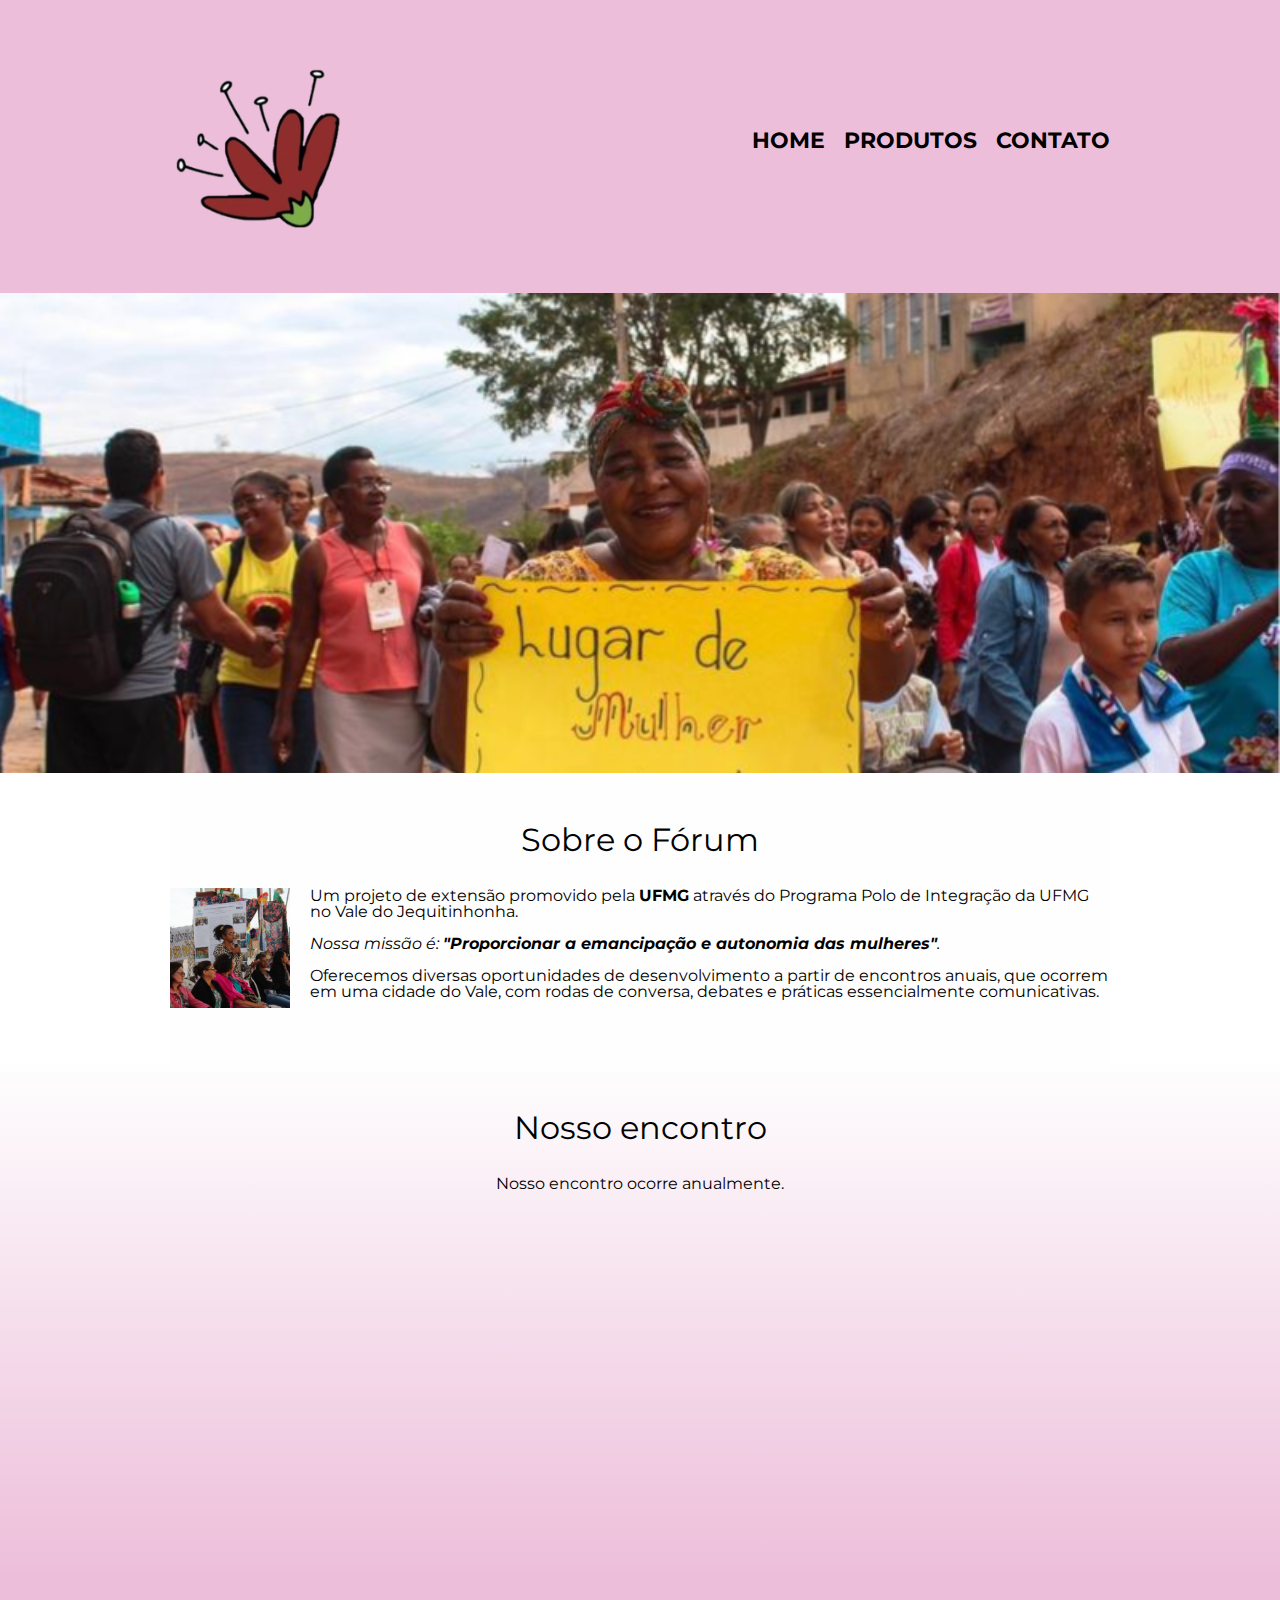
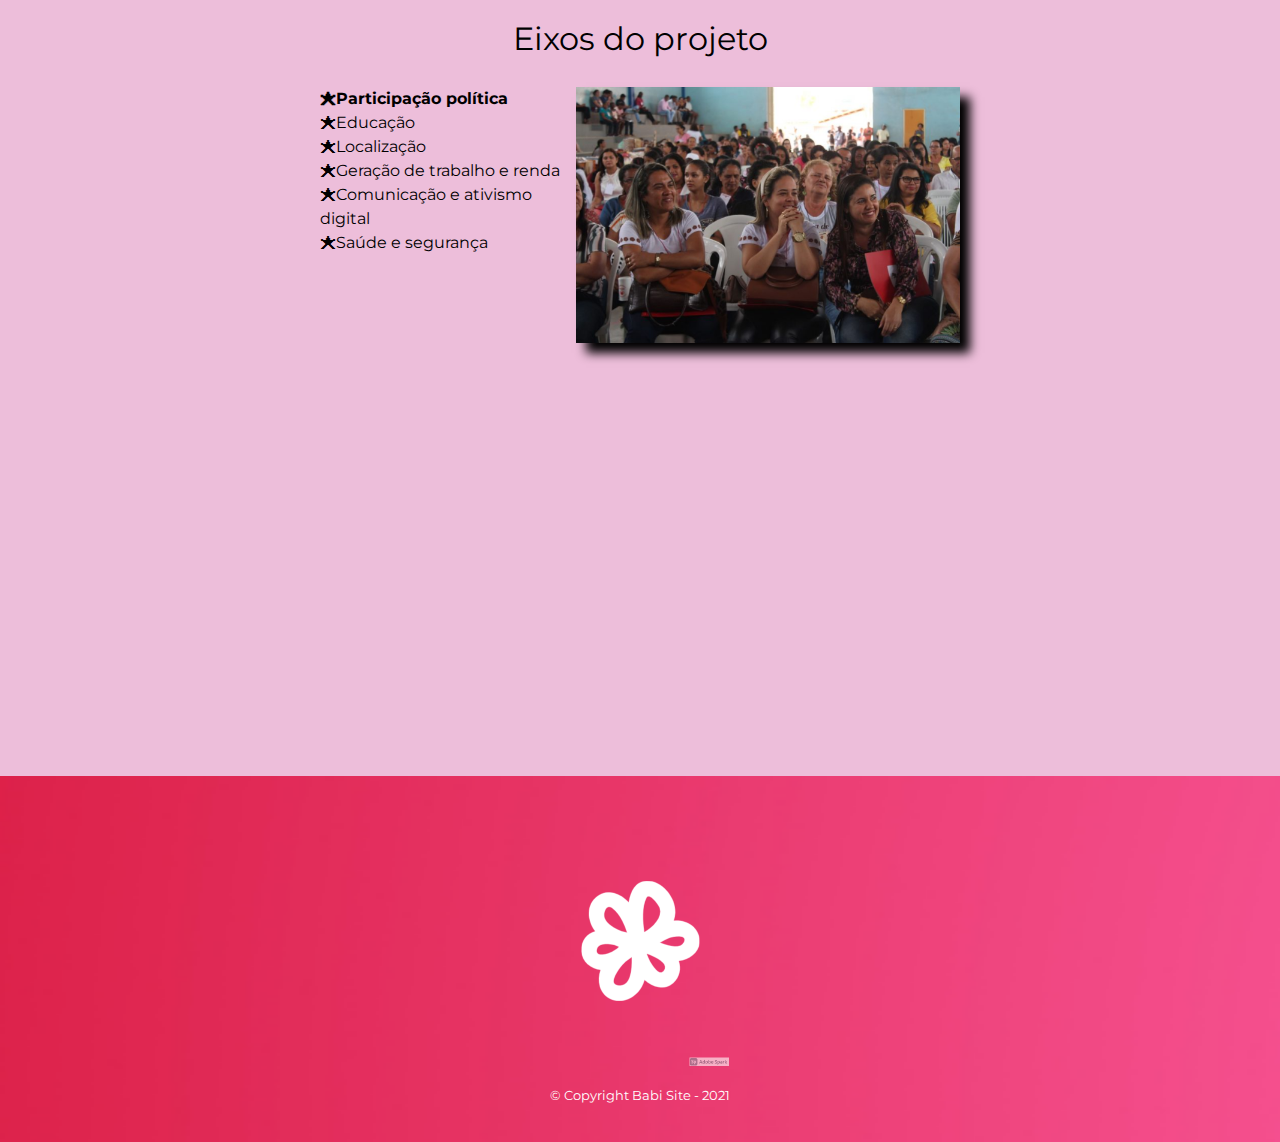
<file: index.html>
<!DOCTYPE html>
<html lang="pt-br">
	<head>
		<meta charset="UTF-8">
		<meta name="viewport" content="width=device-width">
		<title>Barbearia Alura</title>

		<link rel="stylesheet" href="reset.css">
		<link rel="stylesheet" href="style.css">
		<link href="https://fonts.googleapis.com/css?family=Montserrat&display=swap" rel="stylesheet">
	</head>

	<body>
		<header>
			<div class="caixa">
				<h1><img src="logo.png"></h1>

				<nav>
					<ul>
						<li><a href="index.html">Home</a></li>
						<li><a href="produtos.html">Produtos</a></li>
						<li><a href="contato.html">Contato</a></li>
					</ul>
				</nav>
			</div>
		</header>

		<img class="banner" src="banner.png">

		<main>
			<section class="principal">
				<h2 class="titulo-principal">Sobre o Fórum</h2>

				<img class="utensilios" src="utensilios.png" alt="Utensilios de um barbeiro.">
		 
				<p>Um projeto de extensão promovido pela <strong>UFMG</strong> através do Programa Polo de Integração da UFMG no Vale do Jequitinhonha.</p>

				<p id="missao"><em>Nossa missão é: <strong>"Proporcionar a emancipação e autonomia das mulheres"</strong>.</em></p>

				<p>Oferecemos diversas oportunidades de desenvolvimento a partir de encontros anuais, que ocorrem em uma cidade do Vale, com rodas de conversa, debates e práticas essencialmente comunicativas.</p>
			</section>

			<section class="mapa">
				<h3 class="titulo-principal">Nosso encontro</h3>
				<p>Nosso encontro ocorre anualmente.</p>

				<div class="mapa-conteudo">
					<iframe src="https://www.google.com/maps/embed?pb=!1m18!1m12!1m3!1d3656.4483278365396!2d-46.63466568562861!3d-23.588249068469487!2m3!1f0!2f0!3f0!3m2!1i1024!2i768!4f13.1!3m3!1m2!1s0x94ce5a2b2ed7f3a1%3A0xab35da2f5ca62674!2sCaelum!5e0!3m2!1spt-BR!2sbr!4v1568814489656!5m2!1spt-BR!2sbr" width="100%" height="300" frameborder="0" style="border:0;" allowfullscreen=""></iframe>
				</div>
			</section>

			<section class="beneficios">
				<h3 class="titulo-principal">Eixos do projeto</h3>

				<div class="conteudo-beneficios">
					<ul class="lista-beneficios">
						<li class="itens">Participação política</li>
						<li class="itens">Educação</li>
						<li class="itens">Localização</li>
						<li class="itens">Geração de trabalho e renda</li>
						<li class="itens">Comunicação e ativismo digital</li>
						<li class="itens">Saúde e segurança</li>
					</ul><img src="benefícios.png" class="imagem-beneficios">
				</div>

				<div class="video">
					<iframe width="100%" height="315" src="https://www.youtube.com/embed/wcVVXUV0YUY" frameborder="0" allow="accelerometer; autoplay; encrypted-media; gyroscope; picture-in-picture" allowfullscreen></iframe>
				</div>
			</section>
		</main>

		<footer>
			<img src="logo-branco.png">
			<p class="copyright">&copy; Copyright Babi Site - 2021</p>
		</footer>
	</body>
</html>
</file>
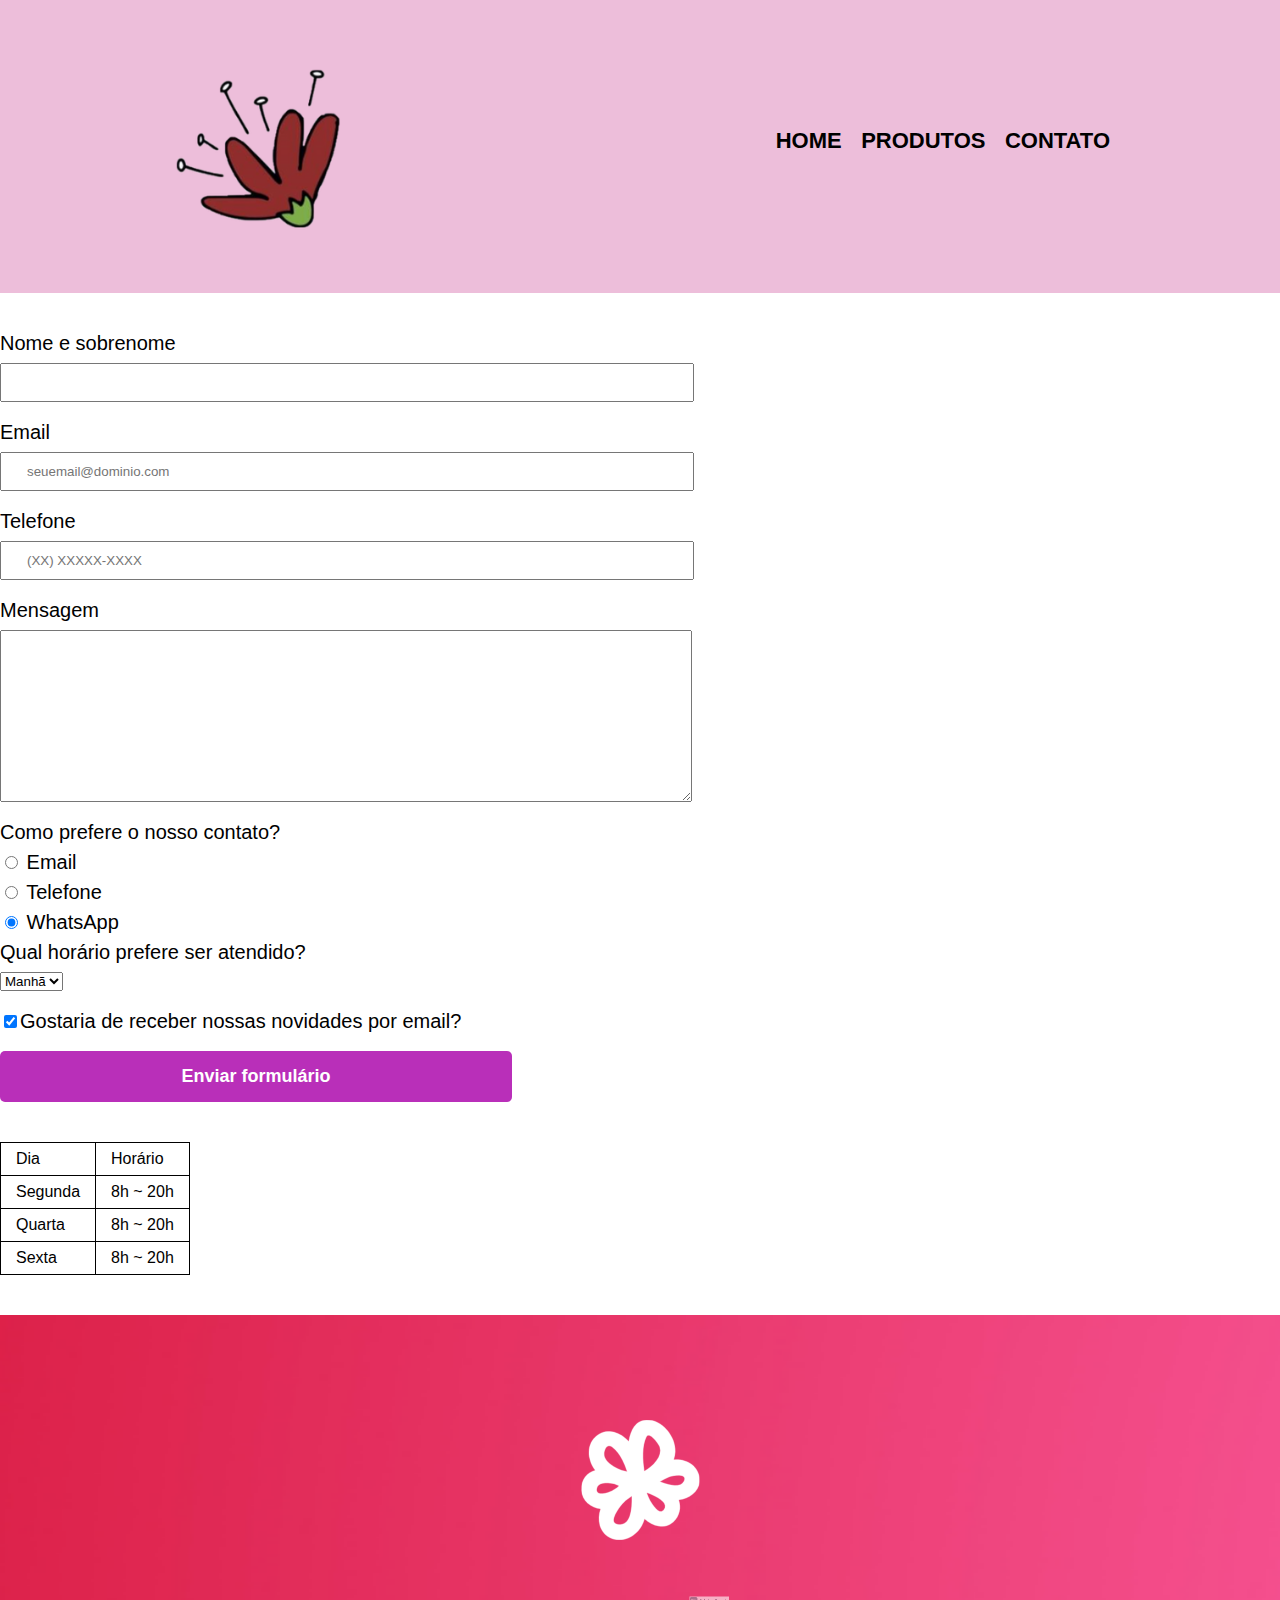
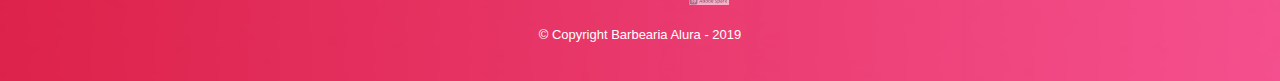
<file: contato.html>
<!DOCTYPE html>
<html>
	<head>
		<meta charset="UTF-8">
		<title>Contato - Barbearia Alura</title>

		<link rel="stylesheet" href="reset.css">
		<link rel="stylesheet" href="style.css">
	</head>
	<body>
		<header>
			<div class="caixa">
				<h1><img src="logo.png" alt="Logo da Barbearia Alura"></h1>

				<nav>
					<ul>
						<li><a href="index.html">Home</a></li>
						<li><a href="produtos.html">Produtos</a></li>
						<li><a href="contato.html">Contato</a></li>
					</ul>
				</nav>
			</div>
		</header>

		<main>
			<form>
				<label for="nomesobrenome">Nome e sobrenome</label>
				<input type="text" id="nomesobrenome" class="input-padrao" required>

				<label for="email">Email</label>
				<input type="email" id="email" class="input-padrao" required placeholder="seuemail@dominio.com">

				<label for="telefone">Telefone</label>
				<input type="tel" id="telefone" class="input-padrao" required placeholder="(XX) XXXXX-XXXX">

				<label for="mensagem">Mensagem</label>
				<textarea cols="70" rows="10" id="mensagem" class="input-padrao" required></textarea>

				<fieldset>
					<legend>Como prefere o nosso contato?</legend>
					<label for="radio-email"><input type="radio" name="contato" value="email" id="radio-email"> Email</label>
					
					<label for="radio-telefone"><input type="radio" name="contato" value="telefone" id="radio-telefone"> Telefone</label>
					
					<label for="radio-whatsapp"><input type="radio" name="contato" value="whatsapp" id="radio-whatsapp" checked> WhatsApp</label>
				</fieldset>

				<fieldset>
					<legend>Qual horário prefere ser atendido?</legend>
					<select>
						<option>Manhã</option>
						<option>Tarde</option>
						<option>Noite</option>
					</select>
				</fieldset>

				<label class="checkbox"><input type="checkbox" checked>Gostaria de receber nossas novidades por email?</label>

				<input type="submit" value="Enviar formulário" class="enviar">
			</form>

			<table>
				<tr>
					<td>Dia</td>
					<td>Horário</td>
				</tr>
				<tr>
					<td>Segunda</td>
					<td>8h ~ 20h</td>
				</tr>
				<tr>
					<td>Quarta</td>
					<td>8h ~ 20h</td>
				</tr>
				<tr>
					<td>Sexta</td>
					<td>8h ~ 20h</td>
				</tr>
			</table>
		</main>

		<footer>
			<img src="logo-branco.png" alt="Logo da Barbearia Alura">
			<p class="copyright">&copy; Copyright Barbearia Alura - 2019</p>
		</footer>
	</body>
</html>
</file>
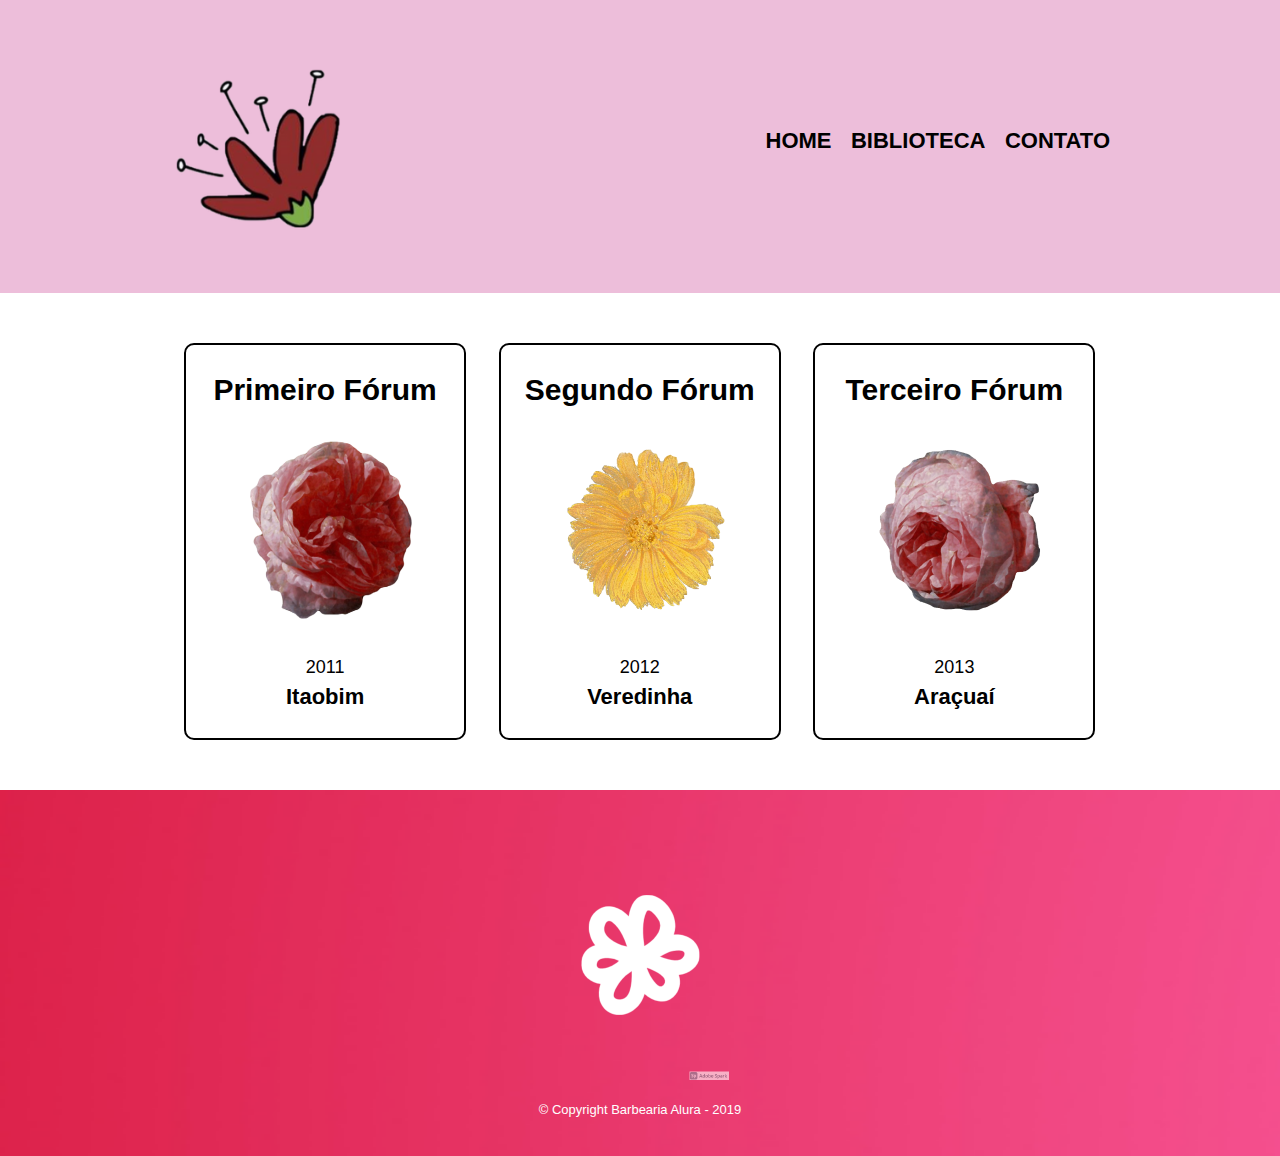
<file: produtos.html>
<!DOCTYPE html>
<html>
	<head>
		<meta charset="UTF-8">
		<title>Produtos - Barbearia Alura</title>

		<link rel="stylesheet" href="reset.css">
		<link rel="stylesheet" href="style.css">
	</head>
	<body>
		<header>
			<div class="caixa">
				<h1><img src="logo.png"></h1>

				<nav>
					<ul>
						<li><a href="index.html">Home</a></li>
						<li><a href="produtos.html">Biblioteca</a></li>
						<li><a href="contato.html">Contato</a></li>
					</ul>
				</nav>
			</div>
		</header>

		<main>
			<ul class="produtos">
				<li>
					<h2>Primeiro Fórum</h2>
					<img src="cabelo.png">
					<p class="produto-descricao">2011</p>
					<p class="produto-preco">Itaobim</p>
				</li>
				<li>
					<h2>Segundo Fórum</h2>
					<img src="barba.png">
					<p class="produto-descricao">2012</p>
					<p class="produto-preco">Veredinha</p>
				</li>
				<li>
					<h2>Terceiro Fórum</h2>
					<img src="cabelo+barba.png">
					<p class="produto-descricao">2013</p>
					<p class="produto-preco">Araçuaí</p>
				</li>
			</ul>
		</main>

		<footer>
			<img src="logo-branco.png">
			<p class="copyright">&copy; Copyright Barbearia Alura - 2019</p>
		</footer>
	</body>
</html>
</file>
<file: style.css>
body {
	font-family: 'Montserrat', sans-serif;
}

header {
	background: #EDBEDA;
	padding: 20px 0;
}

.caixa {
	position: relative;
	width: 940px;
	margin: 0 auto;
	background: #EDBEDA;
}

nav {
	position: absolute;
	top: 110px;
	right: 0;
}

nav li {
	display: inline;
	margin: 0 0 0 15px;
}

nav a {
	text-transform: uppercase;
	color: #000000;
	font-weight: bold;
	font-size: 22px;
	text-decoration: none;
}

nav a:hover {
	color: #760485;
	text-decoration: underline;
}

.produtos {
	width: 940px;
	margin: 0 auto;
	padding: 50px 0;
}

.produtos li {
	display: inline-block;
	text-align: center;
	width: 30%;
	vertical-align: top;
	margin: 0 1.5%;
	padding: 30px 20px;
	box-sizing: border-box;
	border: 2px solid #000000;
	border-radius: 10px;
}

.produtos li:hover {
	border-color: #810771;
}

.produtos li:active {
	border-color: #7a0074;	
}

.produtos li:hover h2 {
	font-size: 34px;
}

.produtos h2 {
	font-size: 30px;
	font-weight: bold;
}

.produto-descricao {
	font-size: 18px;
}

.produto-preco {
	font-size: 22px;
	font-weight: bold;
	margin-top: 10px;
}

footer {
	text-align: center;
	background: url("bg.png");
	background-repeat: no-repeat;
	background-size: cover;
	padding: 40px 0;
}

.copyright {
	color: #FFFFFF;
	font-size: 13px;
	margin: 20px 0 0;
}

main {
	
}

form {
	margin: 40px 0;
}

form label, form legend {
	display:block;
	font-size: 20px;
	margin: 0 0 10px;
}

.input-padrao {
	display: block;
	margin: 0 0 20px;
	padding: 10px 25px;
	width: 50%;
}

.checkbox {
	margin: 20px 0;
}

.enviar {
	width:40%;
	padding: 15px 0;
	background: rgb(185, 47, 185);
	color: white;
	font-weight: bold;
	font-size: 18px;
	border: none;
	border-radius: 5px;
	transition: 1s all;
	cursor: pointer;
}

.enviar:hover {
	background: rgb(253, 97, 188);
	transform: scale(1.2);
}

table {
	margin: 20px 0 40px;
}

thead {
	background: #EDBEDA;
	color: white;
	font-weight: bold;
}

td, th {
	border: 1px solid #000000;
	padding: 8px 15px;
}


/* css da página inicial */
.banner {
	width:100%;
}

.titulo-principal {
	text-align: center;
	font-size: 2em;
	margin: 0 0 1em;
	clear: left;
}

.principal {
	padding: 3em 0;
	background: #FEFEFE;
	width: 940px;
	margin: 0 auto;
}

.principal p {
	margin: 0 0 1em;
}

.principal strong {
	font-weight: bold;
}

.principal em {
	font-style: italic;
}

.utensilios {
	width: 120px;
	float: left;
	margin: 0 20px 20px 0;
}

.mapa {
	padding: 3em 0;
	background: linear-gradient(#FEFEFE, #EDBEDA);
}

.mapa-conteudo {
	width: 940px;
	margin: 0 auto;
}

.mapa p {
	margin: 0 0 2em;
	text-align: center;
}

.beneficios {
	padding: 3em 0;
	background: #EDBEDA;
}

.conteudo-beneficios {
	width: 640px;
	margin: 0 auto;
}

.lista-beneficios {
	width: 40%;
	display: inline-block;
	vertical-align: top;
}

.itens {
	line-height: 1.5;
}

.itens:first-child {
	font-weight: bold;
}

.itens:before {
	content: "🟊";
}

.imagem-beneficios {
	width: 60%;
	opacity: 1;
	transition: 400ms;
	box-shadow: 10px 10px 10px 0 #000000;
}

.imagem-beneficios:hover {
	opacity: 0.3;
}

.video {
	width: 560px;
	margin: 2em auto;
}

@media screen and (max-width: 480px) {
	.caixa, .principal, .conteudo-beneficios, .mapa-conteudo, .video {
		width: auto;
	}

	h1 {
		text-align: center;
	}

	nav {
		position: static;
	}

	.lista-beneficios, .imagem-beneficios {
		width: 100%;
	}
}
</file>
